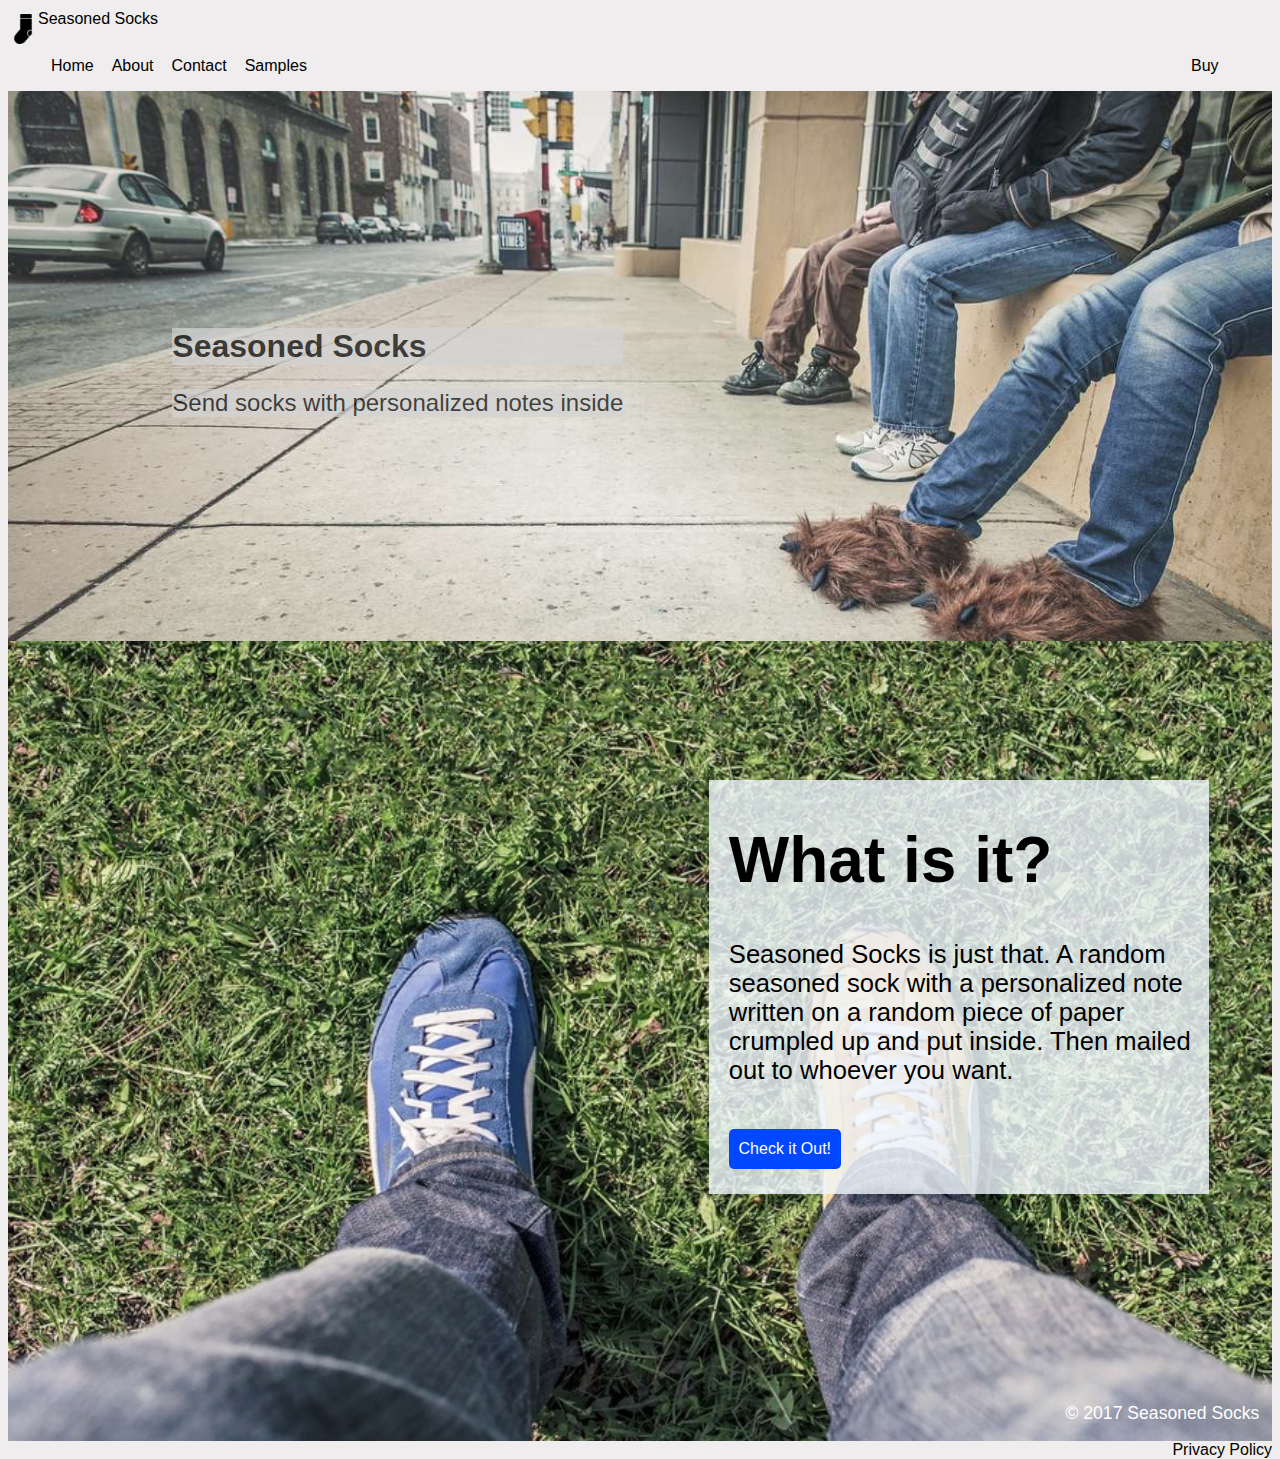
<file: index.html>
<!DOCTYPE html>

<html lang="en">
    
<head>
    <!-- Required meta tags always come first -->
    <meta charset="utf-8">
    <meta name="viewport" content="width=device-width, initial-scale=1, shrink-to-fit=yes">
    <meta http-equiv="x-ua-compatible" content="ie=edge">
    <meta name="wot-verification" content="b6f3eb8d5522fb7c1ee0"/>
    <!-- Bootstrap CSS -->
    <link rel="stylesheet" href="https://maxcdn.bootstrapcdn.com/bootstrap/4.0.0-alpha.2/css/bootstrap.min.css" integrity="sha384-y3tfxAZXuh4HwSYylfB+J125MxIs6mR5FOHamPBG064zB+AFeWH94NdvaCBm8qnd" crossorigin="anonymous">
      
    <link rel="stylesheet" href="https://maxcdn.bootstrapcdn.com/font-awesome/4.6.1/css/font-awesome.min.css">
      
    <link rel="stylesheet" href="css/slideshow.css"> 
      
    <link rel="stylesheet" href="css/slide-menu.css"> 
      
    <link rel="stylesheet" href="css/main.css">
    
    <link rel="stylesheet" href="css/include.css">
      
    <script src="js/slidemenu.js"></script>
      
    <script src="https://ajax.googleapis.com/ajax/libs/jquery/2.2.0/jquery.min.js"></script>
        
    <script src="https://maxcdn.bootstrapcdn.com/bootstrap/4.0.0-alpha.5/js/bootstrap.min.js" integrity="sha384-BLiI7JTZm+JWlgKa0M0kGRpJbF2J8q+qreVrKBC47e3K6BW78kGLrCkeRX6I9RoK" crossorigin="anonymous"></script>
</head>
    
    <style>
    
        body {
            position: relative;
            background-color: #efeded;
        }
        
         #section1 {
            background-image: url("img/street.jpg");
            background-size: cover;
            background-repeat: no-repeat;
            height: 550px;
        }
        
        #section1-container {
            margin-top: 46px;
            padding-top: 17%;
        }
        
        #section1-container div {
            display: inline-block;
            margin-left: 13%;
        }
        
        #section1-container div h1 {
            margin-bottom: 0;  
            background-color: lightgray;
            opacity: 0.7;
        }
        
        
        #section1-container div p {
            background-color: lightgray;
            opacity: 0.7;
            font-size: 1.5rem;
        }
        
         #section2 {
             padding-top: 1%;
             padding-bottom: 1%;
             height: 800px;
             background-image: url("img/grasscrop.jpg");
             background-size: cover;
        }
        
        #section2-container {
            width: 500px;
            float: right;
            background-color: aliceblue;
            background: rgba(240,248,255, 0.8);
            
            margin: 10% 5% 0 0;
        }
        
        
        #section2-container h1 {
            padding-left: 4%;
            font-size: 4rem; 
        }
        #section2-container p {
            font-size: 1.6rem;
            padding-left: 4%;
        }
        
        #navbar {
            padding-left: 0;
            padding-right: 0;
        }
        
        .navbar {
            background-color: #efeded;
            padding: .1rem 0;
        }
        
        #sock {
            height: 30px;
            float: left;
        }
        
        a {
            color: black;
        }
        
        a:hover {
            color: sandybrown;
        }
        
        .navbar-brand {
            padding: 0;
        }
        
        .nav-link {
            color: #474545;
        }
        
        #banner {
            margin-top: 10%;
            
        }
        
        a:link {
            text-decoration: none;
        }
        
        .pull-xs-right {
            font-size: 1.1em;
            color: black;
        }
        
        .display-3 {
            /*padding: 19% 0 0 20%;*/
            color: black;
        }
        
        .lead {
            color: black;
        }
        
        #block p {
            padding-left: 5px;
            width: 38%;
            background-color: ghostwhite;
            background-color: rgba(255,255,255, 0.6);
        }
        
        .footer p {
            position: absolute;
            bottom: 0;
            right: 0;        
            color:white;
            padding-right: 1%;
        }
        
        #check-it-out {
            border:none;    
            padding:0!important;
            font-size: 1em;
            cursor: pointer;
            width: 112px;
            border-radius: 5px;
            color: white;
            background-color: #0048FF;
            height: 40px;
            margin: 0 0 5% 4%;
        }
        
        @media (max-width: 768px) {
            .lead {
                /*background-color: white;*/
            }
            
            #section1 {
                height: auto;
            }
            
            #section1-container {
                padding-bottom: 10%;
            }
            
            #section1-container div {
                width: 100%;
                margin: 0 auto;
                padding: 0;
                
            }
                      
            #section1-container p {
                padding: 1%;
                width: 100%;
            }
            
            #section2 {
                height: 600px;
                padding-top: 14%;
            }
            
            #section2-container, #section1-container {
                width: 100%;
            }
            
            #section2-container {
                margin: 0 auto;
            }
            
        }
        
         @media (max-width:767px) { 
            #slide-nav .container {
                margin: 0!important;
                padding: 0!important;
              height:100%;
            }
            #slide-nav .navbar-header {
                margin: 0 auto;
                padding: 0 15px;
            }
            #slide-nav .navbar.slide-active {
                position: absolute;
                width: 80%;
                top: -1px;
                z-index: 1000;
            }
            #slide-nav #slidemenu {
                background: #f7f7f7;
                left: -100%;
                width: 40%;
                min-width: 0;
                position: absolute;
                padding-left: 0;
                z-index: 2;
                top: -8px;
                margin: 0;
            }

            #slide-nav #slidemenu .navbar-nav {
                min-width: 0;
                width: 100%;
                margin: 0;
            }
            #slide-nav #slidemenu .navbar-nav .dropdown-menu li a {
                min-width: 0;
                width: 80%;
                white-space: normal;
            }
            #slide-nav {
                border-top: 0
            }
            #slide-nav.navbar-inverse #slidemenu {
                background: #333
            }

            .navbar-right-link {
                float: none !important;
                padding: 0 !important;
                display: block;
            }

            .navbar-right-link a {
                display: block;
                font-size: 1.1rem;
            }

            .navbar-nav li {
                float: none;
                text-align: center;
                padding: 15px 0;
                width: 100%;
                display: block;
            }

            .navbar-nav li a {
                display: block;
            }

            /* this is behind the navigation but the navigation is not inside it so that the navigation is accessible and scrolls*/
            #navbar-height-col {
                position: fixed;
                top: 0;
                height: 100%;
              bottom:0;
                width: 80%;
                left: -80%;
                background: #f7f7f7;
            }
            #navbar-height-col.inverse {
                background: #333;
                z-index: 1;
                border: 0;
            }
            #slide-nav .navbar-form {
                width: 100%;
                margin: 8px 0;
                text-align: center;
                overflow: hidden;
                /*fast clearfixer*/
            }
            #slide-nav .navbar-form .form-control {
                text-align: center
            }
            #slide-nav .navbar-form .btn {
                width: 100%
            }
            .navbar-toggle {
                margin: 5px 10px 0 0 !important;
            }
        }
        @media (min-width:768px) { 
            #page-content {
                left: 0!important
            }
            .navbar.navbar-fixed-top.slide-active {
                position: fixed
            }
            .navbar-header {
                left: 0!important
            }

            .navbar-toggle {
                display: none;
            }

        }
    </style>
    
    <body data-spy="scroll" data-target=".navbar" data-offset="50">
    
    <body data-spy="scroll" data-target=".navbar" data-offset="50">
         <div class="navbar navbar-fixed-top" role="navigation" id="slide-nav">
              <div class="container-fluid">
               <div class="navbar-header">
                <a class="navbar-toggle"> 
                  <span class="sr-only">Toggle navigation</span>
                  <span class="icon-bar"></span>
                  <span class="icon-bar"></span>
                  <span class="icon-bar"></span>
                 </a>
                <a class="navbar-brand" href="index.html"><img src="img/sock.png" id="sock">Seasoned Socks</a>
               </div>

               <div id="slidemenu">
                 <!--
                      <form class="navbar-form navbar-right" role="form">
                        <div class="form-group">
                          <input type="search" placeholder="search" class="form-control">
                        </div>
                        <button type="submit" class="btn btn-primary">Search</button>
                      </form>
                 -->
                <ul class="nav navbar-nav">
                 <li><a href="index.html">Home</a></li>
                 <li><a href="about.html">About</a></li>
                 <li><a href="contact.html">Contact</a></li>
                 <li><a href="samples.html">Samples</a></li>
                 <li class="navbar-right-link"><a class="btn btn-primary btn-sm" href="buy.php">Buy</a></li>
                </ul>

               </div>
              </div>
            </div>
          
        <div id="section1" class="container-fluid sections">
            <div id="section1-container">
                <div>
                    <h1 class="display-3">Seasoned Socks</h1>
                    <p class="lead">Send socks with personalized notes inside</p>
                </div>
            </div>    
        </div>
        
        <div id="section2" class="container-fluid sections">
            <div id="section2-container">
                <h1>What is it? </h1>
                <div style="clear:both"></div>
                <p>Seasoned Socks is just that. A random seasoned sock with a personalized note written on a random piece of paper crumpled up and put inside.
                    Then mailed out to whoever you want.
                </p>
                <br>
                <form action="about.html">
                            <input type="submit" value="Check it Out!" id="check-it-out">
                        </form>

            </div>
            <div class="footer"></div>
        </div>
        <div class="clear"></div>
            <div style="float: right"><a href="https://seasonedsocks.com/privacy-policy.html">Privacy Policy</a></div>
    </body>

<script src="https://code.jquery.com/jquery-1.11.2.min.js"></script>
    <script src="https://ajax.aspnetcdn.com/ajax/jquery.validate/1.13.1/jquery.validate.min.js"></script>
    <script type="text/javascript">
            
            $(function(){
            $(".footer").load("footer.html");
        })
            
            // Auto validates form elements e.g. email
            $('#form-validate').validate();
            
            $(document).ready(function () {


                //stick in the fixed 100% height behind the navbar but don't wrap it
                $('#slide-nav.navbar-inverse').after($('<div class="inverse" id="navbar-height-col"></div>'));

                $('#slide-nav.navbar-default').after($('<div id="navbar-height-col"></div>'));  

                // Enter your ids or classes
                var toggler = '.navbar-toggle';
                var pagewrapper = '#page-content';
                var navigationwrapper = '.navbar-header';
                var menuwidth = '100%'; // the menu inside the slide menu itself
                var slidewidth = '40%';
                var menuneg = '-100%';
                var slideneg = '-80%';


                $("#slide-nav").on("click", toggler, function (e) {

                    var selected = $(this).hasClass('slide-active');

                    $('#slidemenu').stop().animate({
                        left: selected ? menuneg : '0px'
                    });

                    $('#navbar-height-col').stop().animate({
                        left: selected ? slideneg : '0px'
                    });

                    $(pagewrapper).stop().animate({
                        left: selected ? '0px' : slidewidth
                    });

                    $(navigationwrapper).stop().animate({
                        left: selected ? '0px' : slidewidth
                    });


                    $(this).toggleClass('slide-active', !selected);
                    $('#slidemenu').toggleClass('slide-active');


                    $('#page-content, .navbar, body, .navbar-header').toggleClass('slide-active');


                });


                var selected = '#slidemenu, #page-content, body, .navbar, .navbar-header';


                $(window).on("resize", function () {

                    if ($(window).width() > 767 && $('.navbar-toggle').is(':hidden')) {
                        $(selected).removeClass('slide-active');
                    }

                });

            });
            
        </script>
</file>
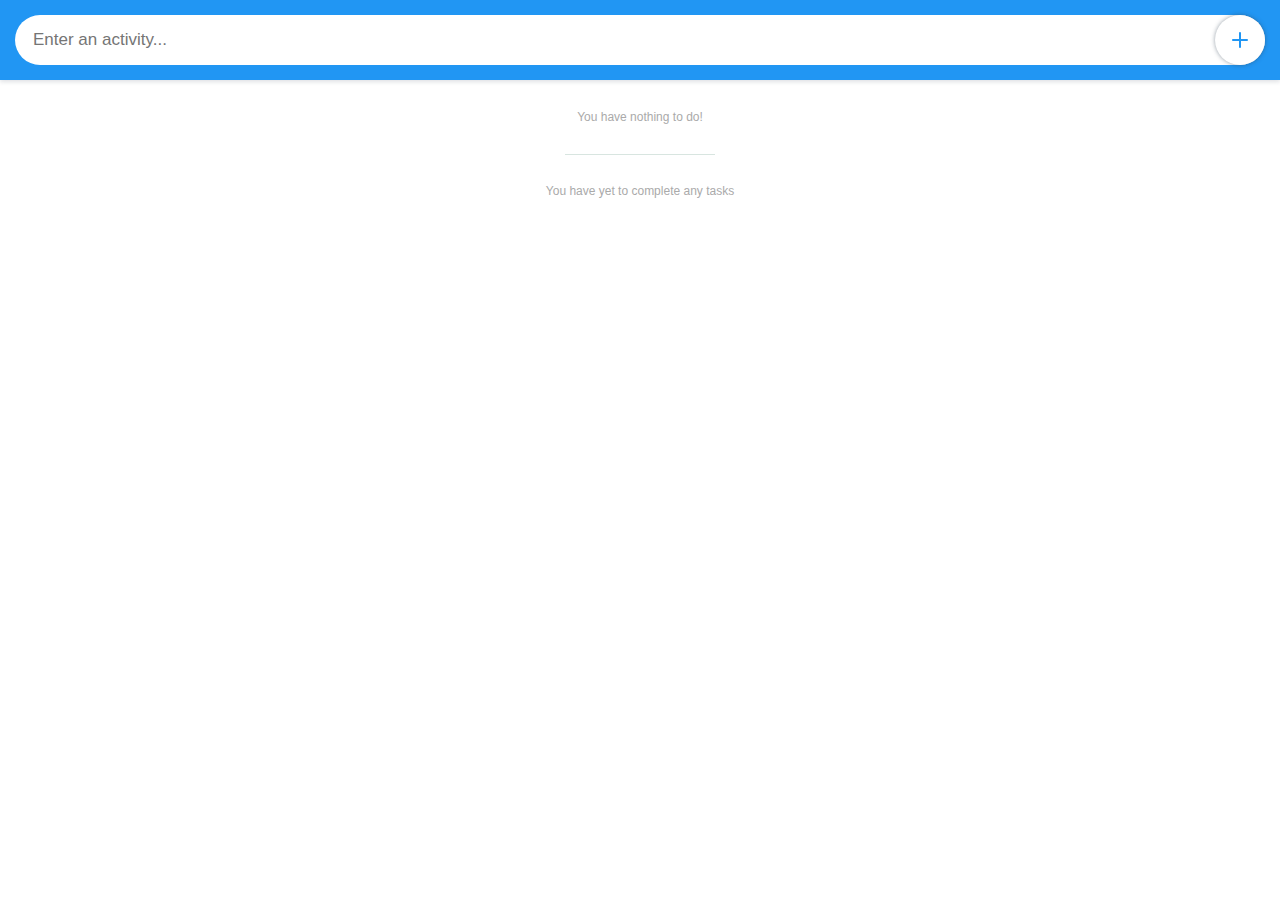
<file: todo/index.html>
<!DOCTYPE html>
<html>
    <head>
       
        <meta charset="utf-8">
        
        <title>Todo List</title>
        
        <link rel="stylesheet" type="text/css" href="reset.css">
        <link rel="stylesheet" type="text/css" href="style.css">
        
    </head>    
    
    <body>
        <div class="header">
           <input type="text" placeholder="Enter an activity..." id="item">
            <button id="add">
                <svg version="1.1" xmlns="http://www.w3.org/2000/svg" xmlns:xlink="http://www.w3.org/1999/xlink" x="0px" y="0px"viewBox="0 0 16 16" style="enable-background:new 0 0 16 16;" xml:space="preserve"><g><path class="fill" d="M16,8c0,0.5-0.5,1-1,1H9v6c0,0.5-0.5,1-1,1s-1-0.5-1-1V9H1C0.5,9,0,8.5,0,8s0.5-1,1-1h6V1c0-0.5,0.5-1,1-1s1,0.5,1,1v6h6C15.5,7,16,7.5,16,8z"/></g></svg>
            </button>
        </div>
        
        <div class="container">
           <!-- Uncompleted tasks -->
            <ul class="todo" id="todo"></ul>
        
        <!-- Completed tasks -->
            <ul class="todo" id="completed"></ul>           
            
        </div>
        
        <!--Javascript-->
        <script src="js/main.js"></script>
        
    </body>
</html>
</file>
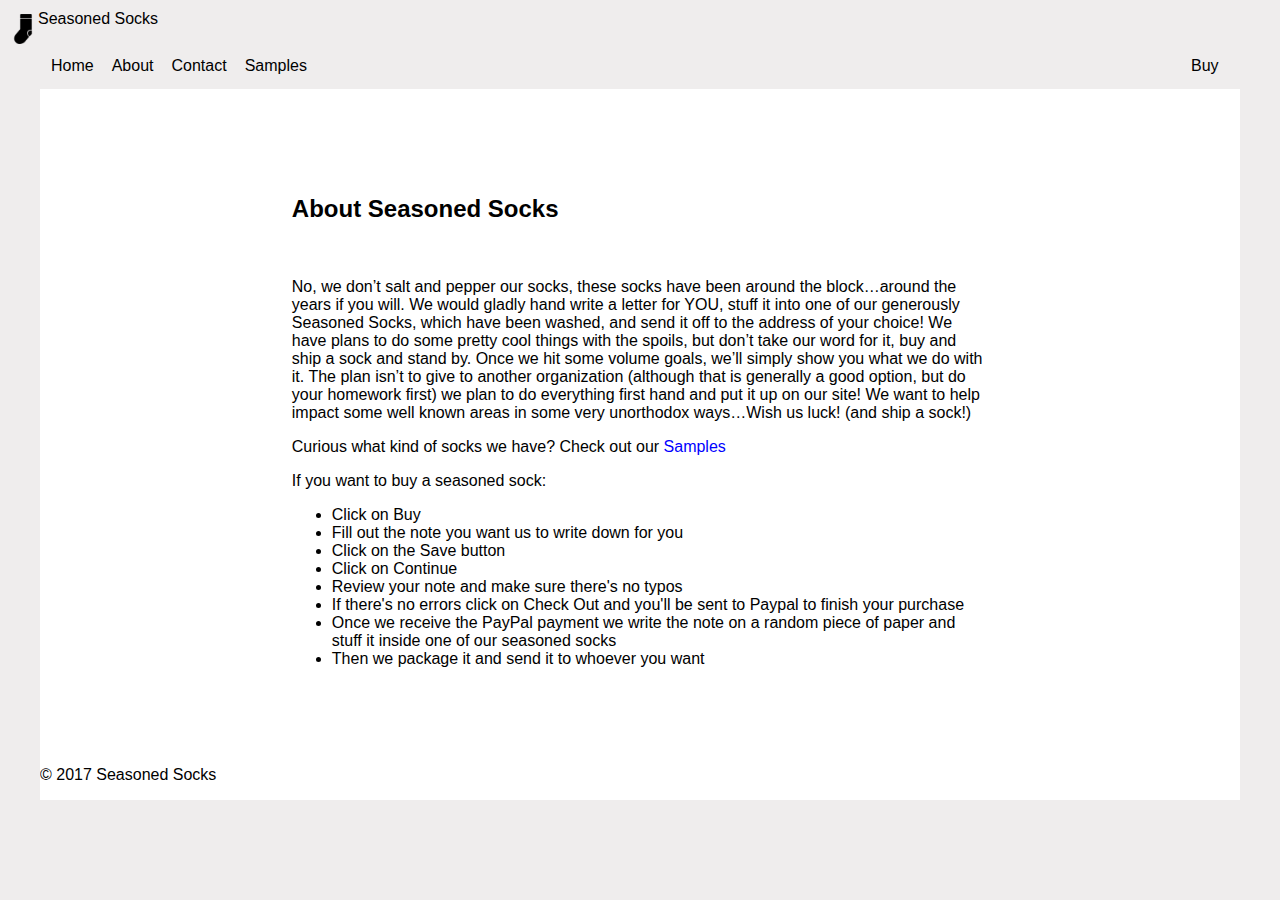
<file: about.html>
<!DOCTYPE html>

<html lang="en">
    
<head>
    <!-- Required meta tags always come first -->
    <meta charset="utf-8">
    <meta name="viewport" content="width=device-width, initial-scale=1, shrink-to-fit=yes">
    <meta http-equiv="x-ua-compatible" content="ie=edge">

    <!-- Bootstrap CSS -->
    <link rel="stylesheet" href="https://maxcdn.bootstrapcdn.com/bootstrap/4.0.0-alpha.2/css/bootstrap.min.css" integrity="sha384-y3tfxAZXuh4HwSYylfB+J125MxIs6mR5FOHamPBG064zB+AFeWH94NdvaCBm8qnd" crossorigin="anonymous">
      
    <link rel="stylesheet" href="https://maxcdn.bootstrapcdn.com/font-awesome/4.6.1/css/font-awesome.min.css">
      
    <link rel="stylesheet" href="css/slideshow.css"> 
      
    <link rel="stylesheet" href="css/slide-menu.css"> 
      
    <link rel="stylesheet" href="css/main.css">
    
    <link rel="stylesheet" href="css/include.css">
      
    <script src="js/slidemenu.js"></script>
      
    <script src="https://ajax.googleapis.com/ajax/libs/jquery/2.2.0/jquery.min.js"></script>
        
    <script src="https://maxcdn.bootstrapcdn.com/bootstrap/4.0.0-alpha.5/js/bootstrap.min.js" integrity="sha384-BLiI7JTZm+JWlgKa0M0kGRpJbF2J8q+qreVrKBC47e3K6BW78kGLrCkeRX6I9RoK" crossorigin="anonymous"></script>
</head>

<style type="text/css">
    
    .content {
        overflow: hidden;
        width: 829px;
        margin: 0 auto;
    }

    .info {
        padding: 8%;
    }
    
    h2 {
        padding-bottom: 5%;
    }

        

        @media (max-width: 1200px) {

            .container {
                width: 100%;
            }

            .navbar {
                width: 100%;
                padding: .1rem 0;
            }

            .content-wrapper {
                width: 100%;
            }    

        }

        @media (max-width: 850px) {
            .content {
                padding-top: 2%;
                width: 100%;
            }
        }

        @media (max-width: 565px) {
            .content {
                padding-top: 2%;
                width: 100%;
            }   
        }
    
         @media (max-width: 320px) {
            .content {
                padding-top: 3%;
            }   
        }

        /*--- SLIDE MENU ---*/

        /* screw writing importants, just stick it in max width since these classes are not shared between sizes */
        @media (max-width:767px) { 
            #slide-nav .container {
                margin: 0!important;
                padding: 0!important;
              height:100%;
            }
            #slide-nav .navbar-header {
                margin: 0 auto;
                padding: 0 15px;
            }
            #slide-nav .navbar.slide-active {
                position: absolute;
                width: 80%;
                top: -1px;
                z-index: 1000;
            }
            #slide-nav #slidemenu {
                background: #f7f7f7;
                left: -100%;
                width: 40%;
                min-width: 0;
                position: absolute;
                padding-left: 0;
                z-index: 2;
                top: -8px;
                margin: 0;
            }

            #slide-nav #slidemenu .navbar-nav {
                min-width: 0;
                width: 100%;
                margin: 0;
            }
            #slide-nav #slidemenu .navbar-nav .dropdown-menu li a {
                min-width: 0;
                width: 80%;
                white-space: normal;
            }
            #slide-nav {
                border-top: 0
            }
            #slide-nav.navbar-inverse #slidemenu {
                background: #333
            }

            .navbar-right-link {
                float: none !important;
                padding: 0 !important;
                display: block;
            }

            .navbar-right-link a {
                display: block;
                font-size: 1.1rem;
            }

            .navbar-nav li {
                float: none;
                text-align: center;
                padding: 15px 0;
                width: 100%;
                display: block;
            }

            .navbar-nav li a {
                display: block;
            }

            /* this is behind the navigation but the navigation is not inside it so that the navigation is accessible and scrolls*/
            #navbar-height-col {
                position: fixed;
                top: 0;
                height: 100%;
              bottom:0;
                width: 80%;
                left: -80%;
                background: #f7f7f7;
            }
            #navbar-height-col.inverse {
                background: #333;
                z-index: 1;
                border: 0;
            }
            #slide-nav .navbar-form {
                width: 100%;
                margin: 8px 0;
                text-align: center;
                overflow: hidden;
                /*fast clearfixer*/
            }
            #slide-nav .navbar-form .form-control {
                text-align: center
            }
            #slide-nav .navbar-form .btn {
                width: 100%
            }
            .navbar-toggle {
                margin: 5px 10px 0 0 !important;
            }
        }
        @media (min-width:768px) { 
            #page-content {
                left: 0!important
            }
            .navbar.navbar-fixed-top.slide-active {
                position: fixed
            }
            .navbar-header {
                left: 0!important
            }

            .navbar-toggle {
                display: none;
            }

        }
            
                
</style>
    
    <body data-spy="scroll" data-target=".navbar" data-offset="50">
         <div class="navbar navbar-fixed-top" role="navigation" id="slide-nav">
              <div class="container-fluid">
               <div class="navbar-header">
                <a class="navbar-toggle"> 
                  <span class="sr-only">Toggle navigation</span>
                  <span class="icon-bar"></span>
                  <span class="icon-bar"></span>
                  <span class="icon-bar"></span>
                 </a>
                <a class="navbar-brand" href="index.html"><img src="img/sock.png" id="sock">Seasoned Socks</a>
               </div>

               <div id="slidemenu">
                 <!--
                      <form class="navbar-form navbar-right" role="form">
                        <div class="form-group">
                          <input type="search" placeholder="search" class="form-control">
                        </div>
                        <button type="submit" class="btn btn-primary">Search</button>
                      </form>
                 -->
                <ul class="nav navbar-nav">
                 <li><a href="index.html">Home</a></li>
                 <li><a href="about.html">About</a></li>
                 <li><a href="contact.html">Contact</a></li>
                 <li><a href="samples.html">Samples</a></li>
                 <li class="navbar-right-link"><a class="btn btn-primary btn-sm" href="buy.php">Buy</a></li>
                </ul>

               </div>
              </div>
            </div>
        
        <div class="clear"></div>
        
        <div class="content-wrapper">
            <div class="content">
                <div class="info">
                    <h2>About Seasoned Socks</h2>
                    <p>No, we don’t salt and pepper our socks, these socks have been around the block…around the years if you will. We would gladly hand write a letter for YOU, stuff it into one of our generously Seasoned Socks, which have been washed, and send it off to the address of your choice! We have plans to do some pretty cool things with the spoils, but don’t take our word for it, buy and ship a sock and stand by. Once we hit some volume goals, we’ll simply show you what we do with it. The plan isn’t to give to another organization (although that is generally a good option, but do your homework first) we plan to do everything first hand and put it up on our site! We want to help impact some well known areas in some very unorthodox ways…Wish us luck! (and ship a sock!)</p>
                    <p>Curious what kind of socks we have? Check out our <a href="samples.html" style="color: blue !important">Samples</a></p>
                    <p>If you want to buy a seasoned sock:</p>
                    <ul>
                        <li>Click on Buy</li>
                        <li>Fill out the note you want us to write down for you</li>
                        <li>Click on the Save button</li>
                        <li>Click on Continue</li>
                        <li>Review your note and make sure there's no typos</li>
                        <li>If there's no errors click on Check Out and you'll be sent to Paypal to finish your purchase</li>
                        <li>Once we receive the PayPal payment we write the note on a random piece of paper and stuff it inside one of our seasoned socks</li>
                        <li>Then we package it and send it to whoever you want</li>
                    </ul>
                </div>
            </div>
            <div class="footer"></div>
        </div>
    </body>
    
    <script src="https://code.jquery.com/jquery-1.11.2.min.js"></script>
    <script src="https://ajax.aspnetcdn.com/ajax/jquery.validate/1.13.1/jquery.validate.min.js"></script>
    <script type="text/javascript">
            
            $(function(){
            $(".footer").load("footer.html");
        })
            
            // Auto validates form elements e.g. email
            $('#form-validate').validate();
            
            $(document).ready(function () {


                //stick in the fixed 100% height behind the navbar but don't wrap it
                $('#slide-nav.navbar-inverse').after($('<div class="inverse" id="navbar-height-col"></div>'));

                $('#slide-nav.navbar-default').after($('<div id="navbar-height-col"></div>'));  

                // Enter your ids or classes
                var toggler = '.navbar-toggle';
                var pagewrapper = '#page-content';
                var navigationwrapper = '.navbar-header';
                var menuwidth = '100%'; // the menu inside the slide menu itself
                var slidewidth = '40%';
                var menuneg = '-100%';
                var slideneg = '-80%';


                $("#slide-nav").on("click", toggler, function (e) {

                    var selected = $(this).hasClass('slide-active');

                    $('#slidemenu').stop().animate({
                        left: selected ? menuneg : '0px'
                    });

                    $('#navbar-height-col').stop().animate({
                        left: selected ? slideneg : '0px'
                    });

                    $(pagewrapper).stop().animate({
                        left: selected ? '0px' : slidewidth
                    });

                    $(navigationwrapper).stop().animate({
                        left: selected ? '0px' : slidewidth
                    });


                    $(this).toggleClass('slide-active', !selected);
                    $('#slidemenu').toggleClass('slide-active');


                    $('#page-content, .navbar, body, .navbar-header').toggleClass('slide-active');


                });


                var selected = '#slidemenu, #page-content, body, .navbar, .navbar-header';


                $(window).on("resize", function () {

                    if ($(window).width() > 767 && $('.navbar-toggle').is(':hidden')) {
                        $(selected).removeClass('slide-active');
                    }

                });

            });
            
        </script>
</file>
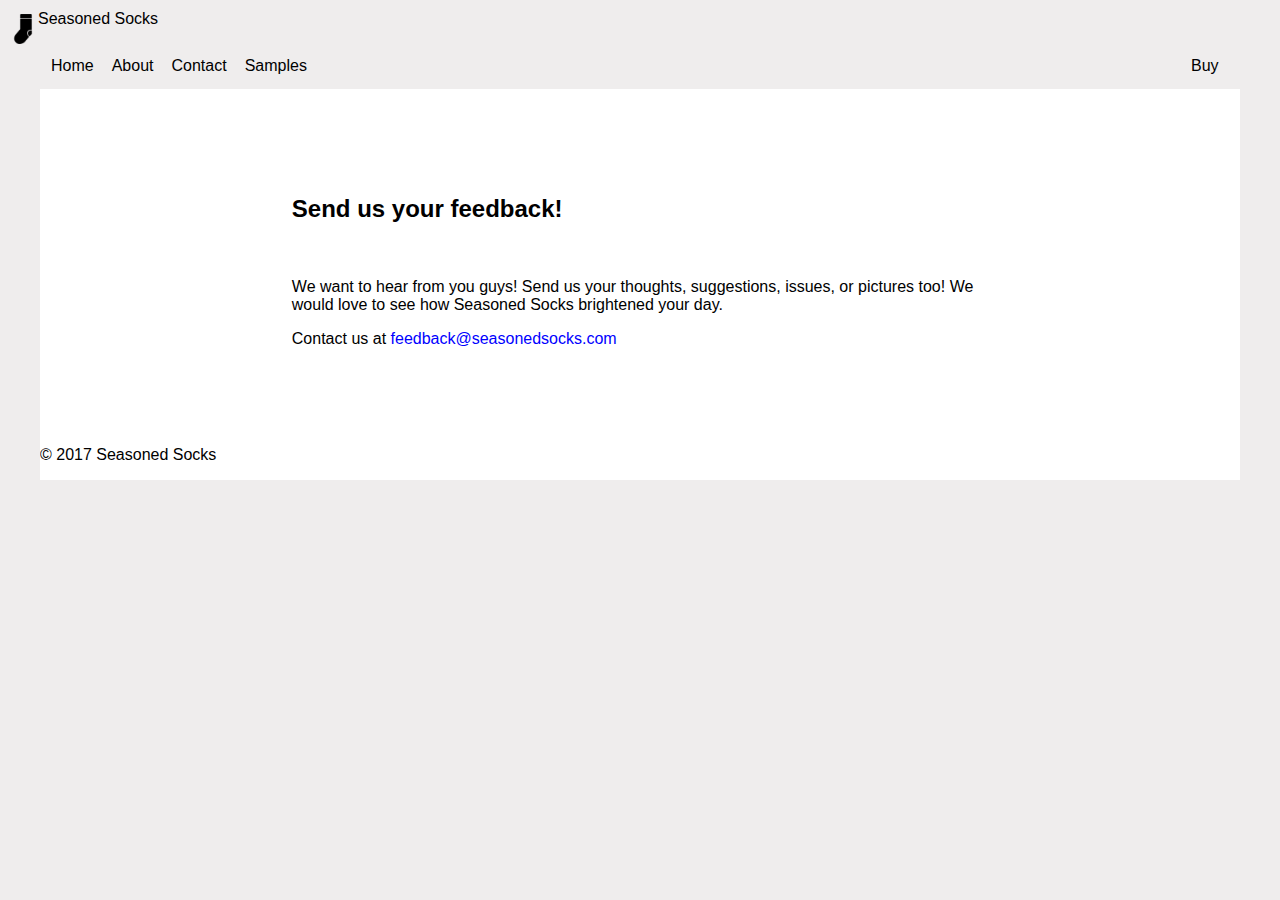
<file: contact.html>
<!DOCTYPE html>

<html lang="en">
    
<head>
    <!-- Required meta tags always come first -->
    <title>Contact Seasoned Socks</title>
    <meta charset="utf-8">
    <meta name="viewport" content="width=device-width, initial-scale=1, shrink-to-fit=yes">
    <meta http-equiv="x-ua-compatible" content="ie=edge">

    <!-- Bootstrap CSS -->
    <link rel="stylesheet" href="https://maxcdn.bootstrapcdn.com/bootstrap/4.0.0-alpha.2/css/bootstrap.min.css" integrity="sha384-y3tfxAZXuh4HwSYylfB+J125MxIs6mR5FOHamPBG064zB+AFeWH94NdvaCBm8qnd" crossorigin="anonymous">
      
    <link rel="stylesheet" href="https://maxcdn.bootstrapcdn.com/font-awesome/4.6.1/css/font-awesome.min.css">
      
    <link rel="stylesheet" href="css/slideshow.css"> 
      
    <link rel="stylesheet" href="css/slide-menu.css"> 
      
    <link rel="stylesheet" href="css/main.css">
    
    <link rel="stylesheet" href="css/include.css">
      
    <script src="js/slidemenu.js"></script>
      
    <script src="https://ajax.googleapis.com/ajax/libs/jquery/2.2.0/jquery.min.js"></script>
        
    <script src="https://maxcdn.bootstrapcdn.com/bootstrap/4.0.0-alpha.5/js/bootstrap.min.js" integrity="sha384-BLiI7JTZm+JWlgKa0M0kGRpJbF2J8q+qreVrKBC47e3K6BW78kGLrCkeRX6I9RoK" crossorigin="anonymous"></script>
</head>

<style type="text/css">
    
    .content {
        overflow: hidden;
        width: 829px;
        margin: 0 auto;
    }

    .info {
        padding: 8%;
    }
    
    h2 {
        padding-bottom: 5%;
    }

        

        @media (max-width: 1200px) {

            .container {
                width: 100%;
            }

            .navbar {
                width: 100%;
                padding: .1rem 0;
            }

            .content-wrapper {
                width: 100%;
            }    

        }

        @media (max-width: 850px) {
            .content {
                padding-top: 2%;
                width: 100%;
            }
        }

        @media (max-width: 565px) {
            .content {
                padding-top: 2%;
                width: 100%;
            }   
        }
    
         @media (max-width: 320px) {
            .content {
                padding-top: 3%;
            }   
        }

        /*--- SLIDE MENU ---*/

        /* screw writing importants, just stick it in max width since these classes are not shared between sizes */
        @media (max-width:767px) { 
            #slide-nav .container {
                margin: 0!important;
                padding: 0!important;
              height:100%;
            }
            #slide-nav .navbar-header {
                margin: 0 auto;
                padding: 0 15px;
            }
            #slide-nav .navbar.slide-active {
                position: absolute;
                width: 80%;
                top: -1px;
                z-index: 1000;
            }
            #slide-nav #slidemenu {
                background: #f7f7f7;
                left: -100%;
                width: 40%;
                min-width: 0;
                position: absolute;
                padding-left: 0;
                z-index: 2;
                top: -8px;
                margin: 0;
            }

            #slide-nav #slidemenu .navbar-nav {
                min-width: 0;
                width: 100%;
                margin: 0;
            }
            #slide-nav #slidemenu .navbar-nav .dropdown-menu li a {
                min-width: 0;
                width: 80%;
                white-space: normal;
            }
            #slide-nav {
                border-top: 0
            }
            #slide-nav.navbar-inverse #slidemenu {
                background: #333
            }

            .navbar-right-link {
                float: none !important;
                padding: 0 !important;
                display: block;
            }

            .navbar-right-link a {
                display: block;
                font-size: 1.1rem;
            }

            .navbar-nav li {
                float: none;
                text-align: center;
                padding: 15px 0;
                width: 100%;
                display: block;
            }

            .navbar-nav li a {
                display: block;
            }

            /* this is behind the navigation but the navigation is not inside it so that the navigation is accessible and scrolls*/
            #navbar-height-col {
                position: fixed;
                top: 0;
                height: 100%;
              bottom:0;
                width: 80%;
                left: -80%;
                background: #f7f7f7;
            }
            #navbar-height-col.inverse {
                background: #333;
                z-index: 1;
                border: 0;
            }
            #slide-nav .navbar-form {
                width: 100%;
                margin: 8px 0;
                text-align: center;
                overflow: hidden;
                /*fast clearfixer*/
            }
            #slide-nav .navbar-form .form-control {
                text-align: center
            }
            #slide-nav .navbar-form .btn {
                width: 100%
            }
            .navbar-toggle {
                margin: 5px 10px 0 0 !important;
            }
        }
        @media (min-width:768px) { 
            #page-content {
                left: 0!important
            }
            .navbar.navbar-fixed-top.slide-active {
                position: fixed
            }
            .navbar-header {
                left: 0!important
            }

            .navbar-toggle {
                display: none;
            }

        }
            
                
</style>
    
    <body data-spy="scroll" data-target=".navbar" data-offset="50">
         <div class="navbar navbar-fixed-top" role="navigation" id="slide-nav">
              <div class="container-fluid">
               <div class="navbar-header">
                <a class="navbar-toggle"> 
                  <span class="sr-only">Toggle navigation</span>
                  <span class="icon-bar"></span>
                  <span class="icon-bar"></span>
                  <span class="icon-bar"></span>
                 </a>
                <a class="navbar-brand" href="index.html"><img src="img/sock.png" id="sock">Seasoned Socks</a>
               </div>

               <div id="slidemenu">
                 <!--
                      <form class="navbar-form navbar-right" role="form">
                        <div class="form-group">
                          <input type="search" placeholder="search" class="form-control">
                        </div>
                        <button type="submit" class="btn btn-primary">Search</button>
                      </form>
                 -->
                <ul class="nav navbar-nav">
                 <li><a href="index.html">Home</a></li>
                 <li><a href="about.html">About</a></li>
                 <li><a href="contact.html">Contact</a></li>
                 <li><a href="samples.html">Samples</a></li>
                 <li class="navbar-right-link"><a class="btn btn-primary btn-sm" href="buy.php">Buy</a></li>
                </ul>

               </div>
              </div>
            </div>
        
        <div class="clear"></div>
        
        <div class="content-wrapper">
            <div class="content">
                <div class="info">
                    <h2>Send us your feedback!</h2>
                    <p>We want to hear from you guys! Send us your thoughts, suggestions, issues, or pictures too! We would love to see how Seasoned Socks brightened your day.</p>
                    <p>Contact us at <a style="color: blue" href="mailto:feedback@seasonedsocks.com?Subject=Feedback" target="_top">feedback@seasonedsocks.com</a></p>
                </div>
            </div>
            <div class="footer"></div>
        </div>
    </body>
    
    <script src="https://code.jquery.com/jquery-1.11.2.min.js"></script>
    <script src="https://ajax.aspnetcdn.com/ajax/jquery.validate/1.13.1/jquery.validate.min.js"></script>
    <script type="text/javascript">
            
            $(function(){
            $(".footer").load("footer.html");
        })
            
            // Auto validates form elements e.g. email
            $('#form-validate').validate();
            
            $(document).ready(function () {


                //stick in the fixed 100% height behind the navbar but don't wrap it
                $('#slide-nav.navbar-inverse').after($('<div class="inverse" id="navbar-height-col"></div>'));

                $('#slide-nav.navbar-default').after($('<div id="navbar-height-col"></div>'));  

                // Enter your ids or classes
                var toggler = '.navbar-toggle';
                var pagewrapper = '#page-content';
                var navigationwrapper = '.navbar-header';
                var menuwidth = '100%'; // the menu inside the slide menu itself
                var slidewidth = '40%';
                var menuneg = '-100%';
                var slideneg = '-80%';


                $("#slide-nav").on("click", toggler, function (e) {

                    var selected = $(this).hasClass('slide-active');

                    $('#slidemenu').stop().animate({
                        left: selected ? menuneg : '0px'
                    });

                    $('#navbar-height-col').stop().animate({
                        left: selected ? slideneg : '0px'
                    });

                    $(pagewrapper).stop().animate({
                        left: selected ? '0px' : slidewidth
                    });

                    $(navigationwrapper).stop().animate({
                        left: selected ? '0px' : slidewidth
                    });


                    $(this).toggleClass('slide-active', !selected);
                    $('#slidemenu').toggleClass('slide-active');


                    $('#page-content, .navbar, body, .navbar-header').toggleClass('slide-active');


                });


                var selected = '#slidemenu, #page-content, body, .navbar, .navbar-header';


                $(window).on("resize", function () {

                    if ($(window).width() > 767 && $('.navbar-toggle').is(':hidden')) {
                        $(selected).removeClass('slide-active');
                    }

                });

            });
            
        </script>
</file>
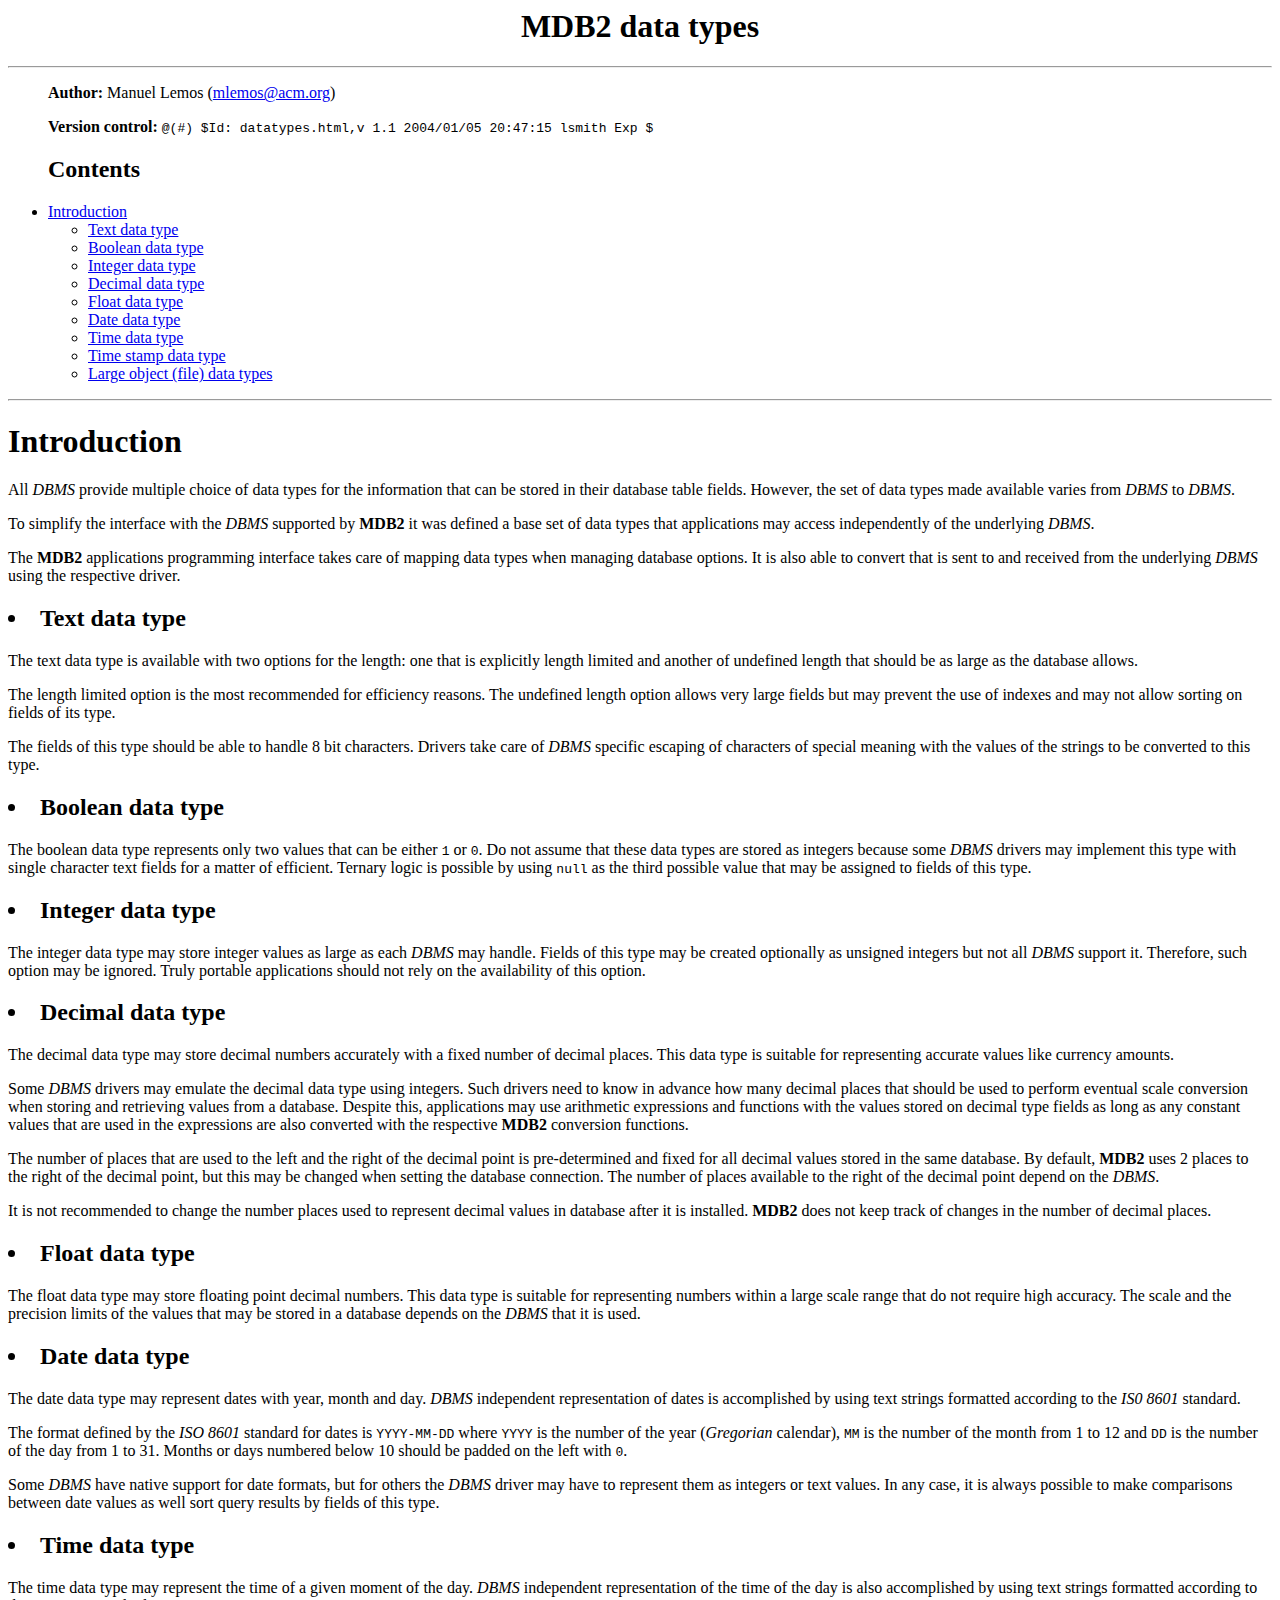
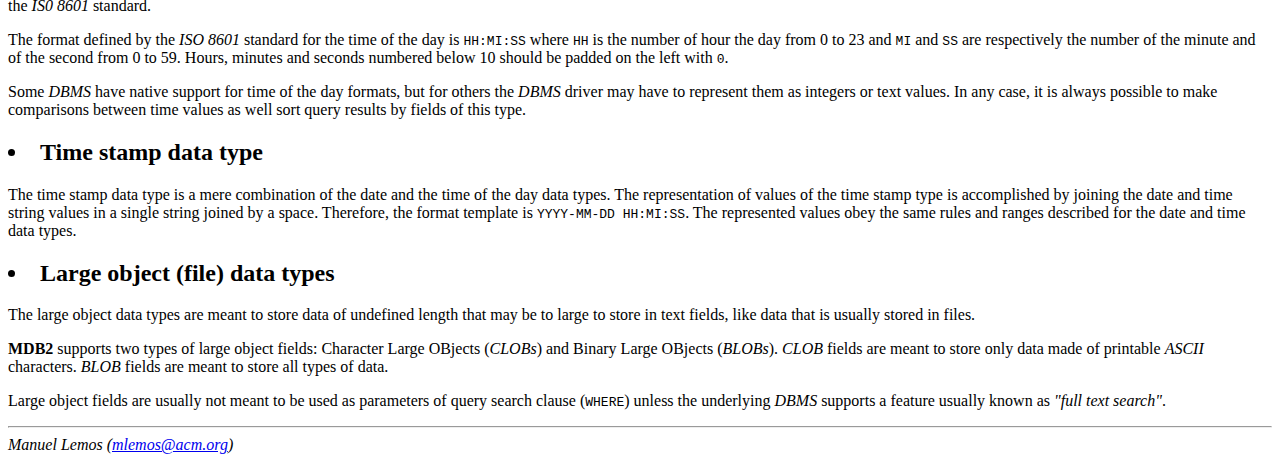
<file: php/docs/MDB2/docs/datatypes.html>
<html>
<head>
<title>MDB2 data types</title>
</head>
<body>
<center><h1>MDB2 data types</h1></center>
<hr />
<ul>
<p><b>Author:</b> Manuel Lemos (<a href="mailto:mlemos@acm.org">mlemos@acm.org</a>)</p>
<p><b>Version control:</b> <tt>@(#) $Id: datatypes.html,v 1.1 2004/01/05 20:47:15 lsmith Exp $</tt></p>
<h2>Contents</h2>
<li><a href="#4.0">Introduction</a></li>
<ul>
<li><a href="#5.1.1">Text data type</a></li>
<li><a href="#5.1.2">Boolean data type</a></li>
<li><a href="#5.1.3">Integer data type</a></li>
<li><a href="#5.1.4">Decimal data type</a></li>
<li><a href="#5.1.5">Float data type</a></li>
<li><a href="#5.1.6">Date data type</a></li>
<li><a href="#5.1.7">Time data type</a></li>
<li><a href="#5.1.8">Time stamp data type</a></li>
<li><a href="#5.1.9">Large object (file) data types</a></li>
</ul>
</ul>
</ul>
<hr />
<h1><a name="4.0">Introduction</a></h1>
<p>All <i>DBMS</i> provide multiple choice of data types for the information that can be stored in their database table fields.  However, the set of data types made available varies from <i>DBMS</i> to <i>DBMS</i>.</p>
<p>To simplify the interface with the <i>DBMS</i> supported by <b>MDB2</b> it was defined a base set of data types that applications may access independently of the underlying <i>DBMS</i>.</p>
<p>The <b>MDB2</b> applications programming interface takes care of mapping data types when managing database options.  It is also able to convert that is sent to and received from the underlying <i>DBMS</i> using the respective driver.</p>
<h2><li><a name="5.1.1">Text data type</a></li></h2>
<p>The text data type is available with two options for the length: one that is explicitly length limited and another of undefined length that should be as large as the database allows.</p>
<p>The length limited option is the most recommended for efficiency reasons.  The undefined length option allows very large fields but may prevent the use of indexes and may not allow sorting on fields of its type.</p>
<p>The fields of this type should be able to handle 8 bit characters.  Drivers take care of <i>DBMS</i> specific escaping of characters of special meaning with the values of the strings to be converted to this type.</p>
<h2><li><a name="5.1.2">Boolean data type</a></li></h2>
<p>The boolean data type represents only two values that can be either <tt>1</tt> or <tt>0</tt>.  Do not assume that these data types are stored as integers because some <i>DBMS</i> drivers may implement this type with single character text fields for a matter of efficient.  Ternary logic is possible by using <tt>null</tt> as the third possible value that may be assigned to fields of this type.</p>
<h2><li><a name="5.1.3">Integer data type</a></li></h2>
<p>The integer data type may store integer values as large as each <i>DBMS</i> may handle.  Fields of this type may be created optionally as unsigned integers but not all <i>DBMS</i> support it.  Therefore, such option may be ignored.  Truly portable applications should not rely on the availability of this option.</p>
<h2><li><a name="5.1.4">Decimal data type</a></li></h2>
<p>The decimal data type may store decimal numbers accurately with a fixed number of decimal places.  This data type is suitable for representing accurate values like currency amounts.</p>
<p>Some <i>DBMS</i> drivers may emulate the decimal data type using integers.  Such drivers need to know in advance how many decimal places that should be used to perform eventual scale conversion when storing and retrieving values from a database. Despite this, applications may use arithmetic expressions and functions with the values stored on decimal type fields as long as any constant values that are used in the expressions are also converted with the respective <b>MDB2</b> conversion functions.</p>
<p>The number of places that are used to the left and the right of the decimal point is pre-determined and fixed for all decimal values stored in the same database.  By default, <b>MDB2</b> uses 2 places to the right of the decimal point, but this may be changed when setting the database connection.  The number of places available to the right of the decimal point depend on the <i>DBMS</i>.</p>
<p>It is not recommended to change the number places used to represent decimal values in database after it is installed. <b>MDB2</b> does not keep track of changes in the number of decimal places.</p>
<h2><li><a name="5.1.5">Float data type</a></li></h2>
<p>The float data type may store floating point decimal numbers. This data type is suitable for representing numbers within a large scale range that do not require high accuracy.  The scale and the precision limits of the values that may be stored in a database depends on the <i>DBMS</i> that it is used.</p>
<h2><li><a name="5.1.6">Date data type</a></li></h2>
<p>The date data type may represent dates with year, month and day.  <i>DBMS</i> independent representation of dates is accomplished by using text strings formatted according to the <i>IS0 8601</i> standard.</p>
<p>The format defined by the <i>ISO 8601</i> standard for dates is <tt>YYYY-MM-DD</tt> where <tt>YYYY</tt> is the number of the year (<i>Gregorian</i> calendar), <tt>MM</tt> is the number of the month from 1 to 12 and <tt>DD</tt> is the number of the day from 1 to 31.  Months or days numbered below 10 should be padded on the left with <tt>0</tt>.</p>
<p>Some <i>DBMS</i> have native support for date formats, but for others the <i>DBMS</i> driver may have to represent them as integers or text values.  In any case, it is always possible to make comparisons between date values as well sort query results by fields of this type.</p>
<h2><li><a name="5.1.7">Time data type</a></li></h2>
<p>The time data type may represent the time of a given moment of the day.  <i>DBMS</i> independent representation of the time of the day is also accomplished by using text strings formatted according to the <i>IS0 8601</i> standard.</p>
<p>The format defined by the <i>ISO 8601</i> standard for the time of the day is <tt>HH:MI:SS</tt> where <tt>HH</tt> is the number of hour the day from 0 to 23 and <tt>MI</tt> and <tt>SS</tt> are respectively the number of the minute and of the second from 0 to 59.  Hours, minutes and seconds numbered below 10 should be padded on the left with <tt>0</tt>.</p>
<p>Some <i>DBMS</i> have native support for time of the day formats, but for others the <i>DBMS</i> driver may have to represent them as integers or text values.  In any case, it is always possible to make comparisons between time values as well sort query results by fields of this type.</p>
<h2><li><a name="5.1.8">Time stamp data type</a></li></h2>
<p>The time stamp data type is a mere combination of the date and the time of the day data types.  The representation of values of the time stamp type is accomplished by joining the date and time string values in a single string joined by a space.  Therefore, the format template is <tt>YYYY-MM-DD HH:MI:SS</tt>.  The represented values obey the same rules and ranges described for the date and time data types.</p>
<h2><li><a name="5.1.9">Large object (file) data types</a></li></h2>
<p>The large object data types are meant to store data of undefined length that may be to large to store in text fields, like data that is usually stored in files.</p>
<p><b>MDB2</b> supports two types of large object fields: Character Large OBjects (<i>CLOBs</i>) and Binary Large OBjects (<i>BLOBs</i>). <i>CLOB</i> fields are meant to store only data made of printable <i>ASCII</i> characters. <i>BLOB</i> fields are meant to store all types of data.</p>
<p>Large object fields are usually not meant to be used as parameters of query search clause (<tt>WHERE</tt>) unless the underlying <i>DBMS</i> supports a feature usually known as <i>&quot;full text search&quot;</i>.</p>
</ul>
<hr />
<address>Manuel Lemos (<a href="mailto:mlemos@acm.org">mlemos@acm.org</a>)</address>
</body>
</html>
</file>
<file: css/slideshow.css>
* {box-sizing:border-box}
body {font-family: Verdana,sans-serif;}
.mySlides {display:none}

/* Slideshow container */
.slideshow-container {
  position: relative;
  margin: auto;
}

/* Caption text */
.text {
  color: #f2f2f2;
  font-size: 15px;
  padding: 8px 12px;
  position: absolute;
  bottom: 8px;
  width: 100%;
  text-align: center;
}

/* Number text (1/3 etc) */
.numbertext {
  color: #f2f2f2;
  font-size: 12px;
  padding: 8px 12px;
  position: absolute;
  top: 0;
}

/* The dots/bullets/indicators */
.dot {
  height: 13px;
  width: 13px;
  margin: 0 2px;
  background-color: #bbb;
  border-radius: 50%;
  display: inline-block;
  transition: background-color 0.6s ease;
}

.active {
  background-color: #717171;
}

/* Fading animation */
.fade {
  -webkit-animation-name: fade;
  -webkit-animation-duration: .5s;
  animation-name: fade;
  animation-duration: 5s;
}

@-webkit-keyframes fade {
  from {opacity: 1} 
  to {opacity: 1}
}

@keyframes fade {
  from {opacity: 1} 
  to {opacity: 1}
}

/* On smaller screens, decrease text size */
@media only screen and (max-width: 300px) {
  .text {font-size: 11px}
}
</file>
<file: css/slide-menu.css>
body.slide-active {
    overflow-x: hidden
}
/*first child of #page-content so it doesn't shift around*/
.no-margin-top {
    margin-top: 0px!important
}
/*wrap the entire page content but not nav inside this div if not a fixed top, don't add any top padding */
#page-content {
    position: relative;
    padding-top: 70px;
    left: 0;
}
#page-content.slide-active {
    padding-top: 0
}

/* put toggle bars on the left :: not using button */
#slide-nav .navbar-toggle {
    cursor: pointer;
    position: relative;
    line-height: 0;
    float: left;
    margin: 0;
    width: 30px;
    height: 40px;
    margin: 0 10px 0 0;
    padding-top: 1px;
    border: 0;
    background: transparent;
}
/* icon bar prettyup - optional */
#slide-nav .navbar-toggle > .icon-bar {
    width: 100%;
    display: block;
    height: 3px;
    margin: 5px 0 0 0;
    background-color: sandybrown;
}
#slide-nav .navbar-toggle.slide-active .icon-bar {
    background: orange
}
.navbar-header {
    position: relative
}
        
.hide-menu {
    display: none;
}
    
.show-menu {
    display: block;
}
/* un fix the navbar when active so that all the menu items are accessible */
.navbar.navbar-fixed-top.slide-active {
    position: fixed;
}
</file>
<file: css/main.css>
body {
position: relative;
background-color: #efeded;
}

.clear {
    clear: both;
}

.container-fluid {
    padding-left: 0;
    padding-right: 0;
}
#navbar {
    padding-right: 0;
    padding-left: 0;
}

.navbar {
    background-color: #efeded;
    margin: 0 auto;
    padding: .1rem 0;
}

.navbar-brand {
    padding: 0;
    margin-top: 5px;
}

.navbar-container {
    float: left;
    padding-top: 4px;

}

.navbar-right-link {
    float: right !important;
    padding-right: 0 !important;
}
.navbar-link {
    padding-left: 10px;
}

.nav-link {
    color: #474545;
}

#sock {
    height: 30px;
    float: left;
    margin-top: 4px;
}

a {
    color: black;
}

a:hover {
    color: sandybrown;
}

a:link {
    text-decoration: none;
}
        
.btn {
    padding: .55rem 1rem;
}

.navbar-right-link { 
    width: 100px;
}

.content-wrapper {
width: 1200px;
display: block;
margin: 0 auto;
overflow: hidden;
padding-top: 20px;
background-color: white;
}

.navbar-nav li {
    float: left;
    padding: 3px;
    padding-right: 15px;
    display: table;
    height: 45px;
}
        
.navbar-nav li a {
    display: table-cell;
    vertical-align: middle;
}

#buy-button {
    display: block;
    margin: 0 auto;
    font-size: 1.15rem;
    height: 50px;
    width: 150px;
    margin-top: 10%;
    margin-bottom: 10%;
}
</file>
<file: css/include.css>
.footer {
        margin-right: 3%;
    }
</file>
<file: todo/style.css>
body {
    background: white;
    padding-top: 80px;
}

.noFill {
    fill: none;
}

.header {
    width: 100%;
    height: 80px;
    padding: 15px;
    position: fixed;
    top: 0;
    left: 0;
    z-index: 5;
    background: #2196f3;
    box-shadow: 0px 2px 4px rgba(44,62,80,0.15);
    
}

/*.header {
    width: 97%;
    height: 57px;
    /*position: fixed;*/
/*    padding: 15px;
    margin: 0;
    top: 0;
    left: 0;
    z-index: 5;
    background: #2196f3;
    box-shadow: 0px 2px 4px rgba(44,62,80,0.15);
}*/

.header input {
    width: 100%;
    height: 50px;
    float: left;
    /*background: rgba(255,255,255,0.2);*/
    border: 0px;
    border-radius: 50px;
    box-shadow: none;
    outline: none;
    font-size: 17px;
    font-weight: 400;
    text-indent: 18px;
    /*padding-right: 60px;*/
    
    appearance: none;
    -webkit-appearance: none;
    -moz-appearance: none;
    -ms-appearance: none;
    -o-appearance: none;
    
}

/*.header input::placeholder {
    color: white;
}
*/
.header div {
    background-color: red;
    width: 100%;
    border-radius: 50px;
    height: 80px;
}

.header input::~webkit-input-placeholder {
    color: rgba:(255,255,255,0.75):
}

.header input:~moz-input-placeholder {
    color: rgba:(255,255,255,0.75):
}

.header input::~moz-input-placeholder {
    color: rgba:(255,255,255,0.75):
}

.header input::~ms-input-placeholder {
    color: rgba:(255,255,255,0.75):
}

.header button {
    width: 50px;
    height: 50px;
    position: absolute;
    top: 15px;
    right: 15px;
    z-index: 2;
    border-radius: 50px;
    border: none;
    box-shadow: 0px 0px 4px rgba(44,62,80,0.5);
    background: white;
    cursor: pointer;
}

.header button svg {
    width: 16px;
    height: 16px;
    position: absolute;
    top:50%;
    left:50%;
    margin: -8px 0 0 -8px;
} 

.header button svg .fill {
    fill: #2196f3
}

.container {
    width: 100%;
    float: left;
    padding: 15px;
}

ul.todo {
    width: 100%;
    float: left;
}

ul.todo li {
    width: 100%;
    min-height: 50px;
    float: left;
    background: white;
    color: #444;
    line-height: 22px;
    border-radius: 5px;
    box-shadow: 0px 1px 2px rgba(44,62,80,0.10);
    margin: 0 0 10px 0;
    position: relative;
    padding: 14px 100px 14px 14px;
}

ul.todo li:last-of-type {
    margin: 0;
}

ul.todo li .buttons {
    width: 100px;
    height: 50px;
    position: absolute;
    top: 0; 
    right: 0;
}

ul.todo li .buttons button {
    width: 50px;
    height: 50px;
    float: left;
    background: none;
    border: 0px;
    box-shadow: none;
    outline: none;
    position: relative;
    cursor: pointer;
    
    appearance: none;
    -webkit-appearance: none;
    -moz-appearance: none;
    -ms-appearance: none;
    -o-appearance: none;
}

ul.todo li .buttons button:last-of-type:before {
    content: '';
    width: 1px;
    height: 30px;
    position: absolute;
    top: 10px;
    left: 0;
    background: #edf0f1;
}

ul.todo li .buttons button svg {
    width: 22px;
    height: 22px;
    position: absolute;
    top: 50%;
    left: 50%;
    margin: -11px 0 0 -11px;
    
}

ul.todo li .buttons button.complete svg {
    border-radius: 11px;
    border: 1.5px solid #25b99a;
    
    -webkit-transition:background: 0.2s ease.;
    -moz-transition:background: 0.2s ease.;
    -ms-transition:background: 0.2s ease.;
    -o-transition:background: 0.2s ease.;
    transition:background 0.2s ease;
}

ul.todo#completed li .buttons button.complete svg {
    background: #2b599a;
    border: 0px; 
}

ul.todo:not(#completed) li .buttons button.complete:hover svg {
    background: rgba(37,185,154,0.75)
}

ul.todo:not(#completed) li .buttons button.complete:hover svg .fill {
    fill: #fff;
}

ul.todo#completed li .buttons button.complete svg .fill {
    fill: #fff;
}

ul.todo li .buttons button svg .fill {
    -webkit-transition:fill 0.2s ease;
    -moz-transition:fill 0.2s ease;
    -ms-transition:fill 0.2s ease;
    -o-transition:fill 0.2s ease;
    transition:fill 0.2s ease;
}

ul.todo li .buttons button.remove svg .fill {
    fill: #c0cecb;
}

ul.todo li .buttons button.remove:hover svg .fill {
    fill: #e85656;
}

ul.todo li .buttons button.complete svg .fill {
    fill: #25b99a;
}

ul.todo#completed {
    position: relative;
    padding-top: 60px; 
}

ul.todo#completed:before {
    content: '';
    width: 150px;
    height: 1px;
    background: #d8e5e0;
    position: absolute;
    top: 30px;
    left: 50%;
    margin: 0 0 0 -75px;
}

ul.todo#todo:empty:after {
    content: 'You have nothing to do!';
    margin-top: 15px;
}

ul.todo#completed:empty:after {
    content: 'You have yet to complete any tasks';
}

ul.todo#todo:after,
ul.todo#completed:after {
    width: 100%;
    display: block;
    text-align: center;
    font-size: 12px;
    color: #aaa;
}
</file>
